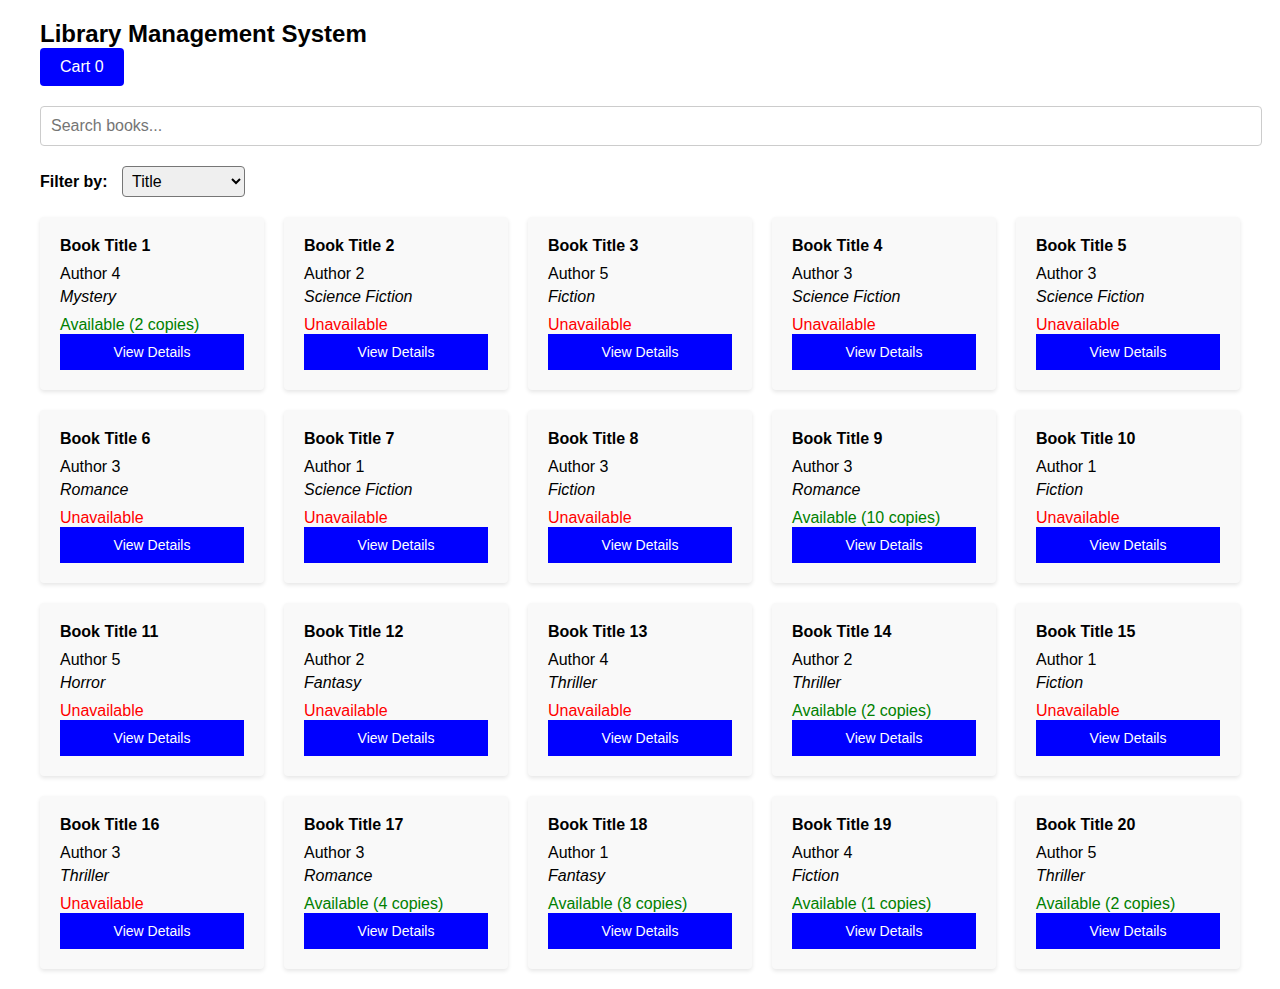
<file: index.html>
<!-- index.html -->
<!DOCTYPE html>
<html lang="en">
<head>
  <meta charset="UTF-8">
  <meta http-equiv="X-UA-Compatible" content="IE=edge">
  <meta name="viewport" content="width=device-width, initial-scale=1.0">
  <title>Library Management System</title>
  <link rel="stylesheet" href="style.css">
</head>
<body>
  
  <div class="container">
    <header>
      <h1>Library Management System</h1>
      <div class="shopping">
        <button class="cartButton" onclick="openCart()">Cart <span class="quantity">0</span></button>
      </div>
    </header>

    <div class="search-container">
      <input type="text" id="search" placeholder="Search books..." oninput="searchBooks(this.value)">
      <ul id="suggestions"></ul>
    </div>

    <div class="filter-container">
      <label for="filter">Filter by:</label>
      <select id="filter" onchange="applyFilter()">
        <option value="title">Title</option>
        <option value="author">Author</option>
        <option value="genre">Genre</option>
        <option value="publishDate">Publish Date</option>
      </select>
    </div>

    <div class="list" id="bookList">
      
    </div>
  </div>

  <div class="modal" id="bookModal">
    <div class="modal-content">
      <span class="close" onclick="closeModal()">&times;</span>
      <div id="bookInfo"></div>
      <button class="add-to-cart" onclick="addToCart()">Add to Cart</button>
    </div>
  </div>

  <div class="cart-overlay" id="cartOverlay">
    <div class="cart-content">
      <h1>Cart</h1>
      <ul class="listCard" id="cartList"></ul>
      <div class="checkout">
        <div class="total">0</div>
        <button class="checkout-button" onclick="checkout()">Checkout</button>
        <div class="closeShopping" onclick="closeCart()">Close</div>
      </div>
    </div>
  </div>

  <script src="script.js"></script>
</body>
</html>
</file>
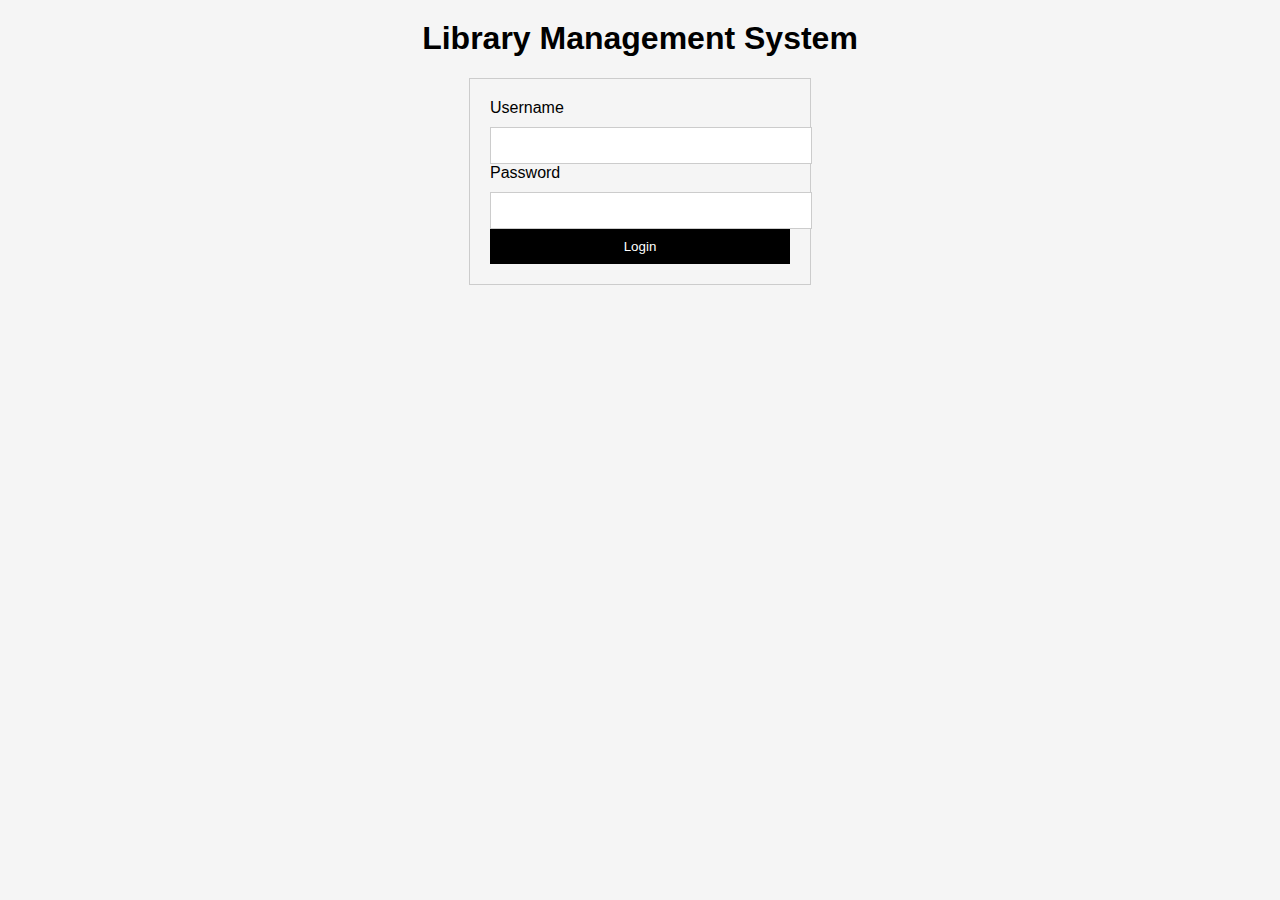
<file: login.html>
<!DOCTYPE html>
<html lang="en">
<head>
  <title>Library Management System</title>
  <link rel="stylesheet" href="styles.css">
</head>
<body>
  <h1>Library Management System</h1>
  <form action="index.html" method="post">
    <label for="username">Username</label>
    <input type="text" name="username" id="username">
    <label for="password">Password</label>
    <input type="password" name="password" id="password">
    <input type="submit" value="Login">
  </form>
</body>
</html>
</file>
<file: style.css>
/* style.css */
/* Global styles */
body {
  font-family: Arial, sans-serif;
  margin: 0;
  padding: 0;
}

.container {
  max-width: 1200px;
  margin: 0 auto;
  padding: 20px;
}

h1 {
  font-size: 24px;
  margin: 0;
}

.shopping {
  display: flex;
  align-items: center;
}

.cartButton {
  background-color: blue;
  color: white;
  border: none;
  padding: 10px 20px;
  font-size: 16px;
  cursor: pointer;
  border-radius: 4px;
}

.search-container {
  margin-top: 20px;
}

.search-container input[type="text"] {
  width: 100%;
  padding: 10px;
  font-size: 16px;
  border-radius: 4px;
  border: 1px solid #ccc;
}

#suggestions {
  list-style-type: none;
  padding: 0;
  margin: 0;
}

#suggestions li {
  padding: 10px;
  background-color: #f9f9f9;
  border-bottom: 1px solid #ccc;
  cursor: pointer;
}

#suggestions li:hover {
  background-color: #e9e9e9;
}

.filter-container {
  margin-top: 20px;
}

.filter-container label {
  font-weight: bold;
}

.filter-container select {
  margin-left: 10px;
  padding: 5px;
  font-size: 16px;
  border-radius: 4px;
}

.list {
  display: grid;
  grid-template-columns: repeat(auto-fit, minmax(200px, 1fr));
  grid-gap: 20px;
  margin-top: 20px;
}

.item {
  background-color: #f9f9f9;
  padding: 20px;
  border-radius: 4px;
  box-shadow: 0 2px 4px rgba(0, 0, 0, 0.1);
}

.item .title {
  font-weight: bold;
  font-size: 16px;
  margin-bottom: 10px;
}

.item .author {
  margin-bottom: 5px;
}

.item .genre {
  font-style: italic;
}

.item .availability {
  margin-top: 10px;
}

.item .availability.available {
  color: green;
}

.item .availability.unavailable {
  color: red;
}

.item button {
  background-color: blue;
  color: white;
  border: none;
  padding: 10px;
  width: 100%;
  font-size: 14px;
  cursor: pointer;
}

.modal {
  display: none;
  position: fixed;
  z-index: 999;
  left: 0;
  top: 0;
  width: 100%;
  height: 100%;
  overflow: auto;
  background-color: rgba(0, 0, 0, 0.4);
}

.modal-content {
  background-color: #fefefe;
  margin: 10% auto;
  padding: 20px;
  border: 1px solid #888;
  width: 400px;
  max-width: 90%;
}

.modal-content h2 {
  font-size: 20px;
  margin-top: 0;
}

.modal-content p {
  margin-bottom: 10px;
}

.modal-content .add-to-cart {
  background-color: blue;
  color: white;
  border: none;
  padding: 10px 20px;
  font-size: 16px;
  cursor: pointer;
  border-radius: 4px;
}

.cart-overlay {
  display: none;
  position: fixed;
  z-index: 999;
  left: 0;
  top: 0;
  width: 100%;
  height: 100%;
  overflow: auto;
  background-color: rgba(0, 0, 0, 0.4);
}

.cart-content {
  background-color: #fefefe;
  margin: 10% auto;
  padding: 20px;
  border: 1px solid #888;
  width: 400px;
  max-width: 90%;
}

.cart-content h1 {
  font-size: 20px;
  margin-top: 0;
}

.cart-content ul {
  list-style-type: none;
  padding: 0;
}

.cart-content ul li {
  margin-bottom: 10px;
}

.cart-content .total {
  font-weight: bold;
  margin-bottom: 10px;
}

.cart-content .checkout-button {
  background-color: blue;
  color: white;
  border: none;
  padding: 10px 20px;
  font-size: 16px;
  cursor: pointer;
  border-radius: 4px;
}

.cart-content .closeShopping {
  margin-top: 20px;
  background-color: red;
  color: white;
  border: none;
  padding: 10px 20px;
  font-size: 16px;
  cursor: pointer;
  border-radius: 4px;
}

/* Responsive styles */
@media screen and (max-width: 768px) {
  .list {
    grid-template-columns: repeat(auto-fit, minmax(150px, 1fr));
  }

  .modal-content {
    width: 300px;
  }

  .cart-content {
    width: 300px;
  }
}
</file>
<file: styles.css>
body {
  font-family: sans-serif;
  background-color: #f5f5f5;
}
h1 {
  text-align: center;
  margin-top: 20px;
}
form {
  width: 300px;
  margin: 0 auto;
  padding: 20px;
  border: 1px solid #ccc;
}
label {
  display: block;
  margin-bottom: 10px;
}
input {
  width: 100%;
  padding: 10px;
  border: 1px solid #ccc;
}
input[type="submit"] {
  background-color: #000;
  color: #fff;
  padding: 10px;
  border: none;
  cursor: pointer;
}
</file>
